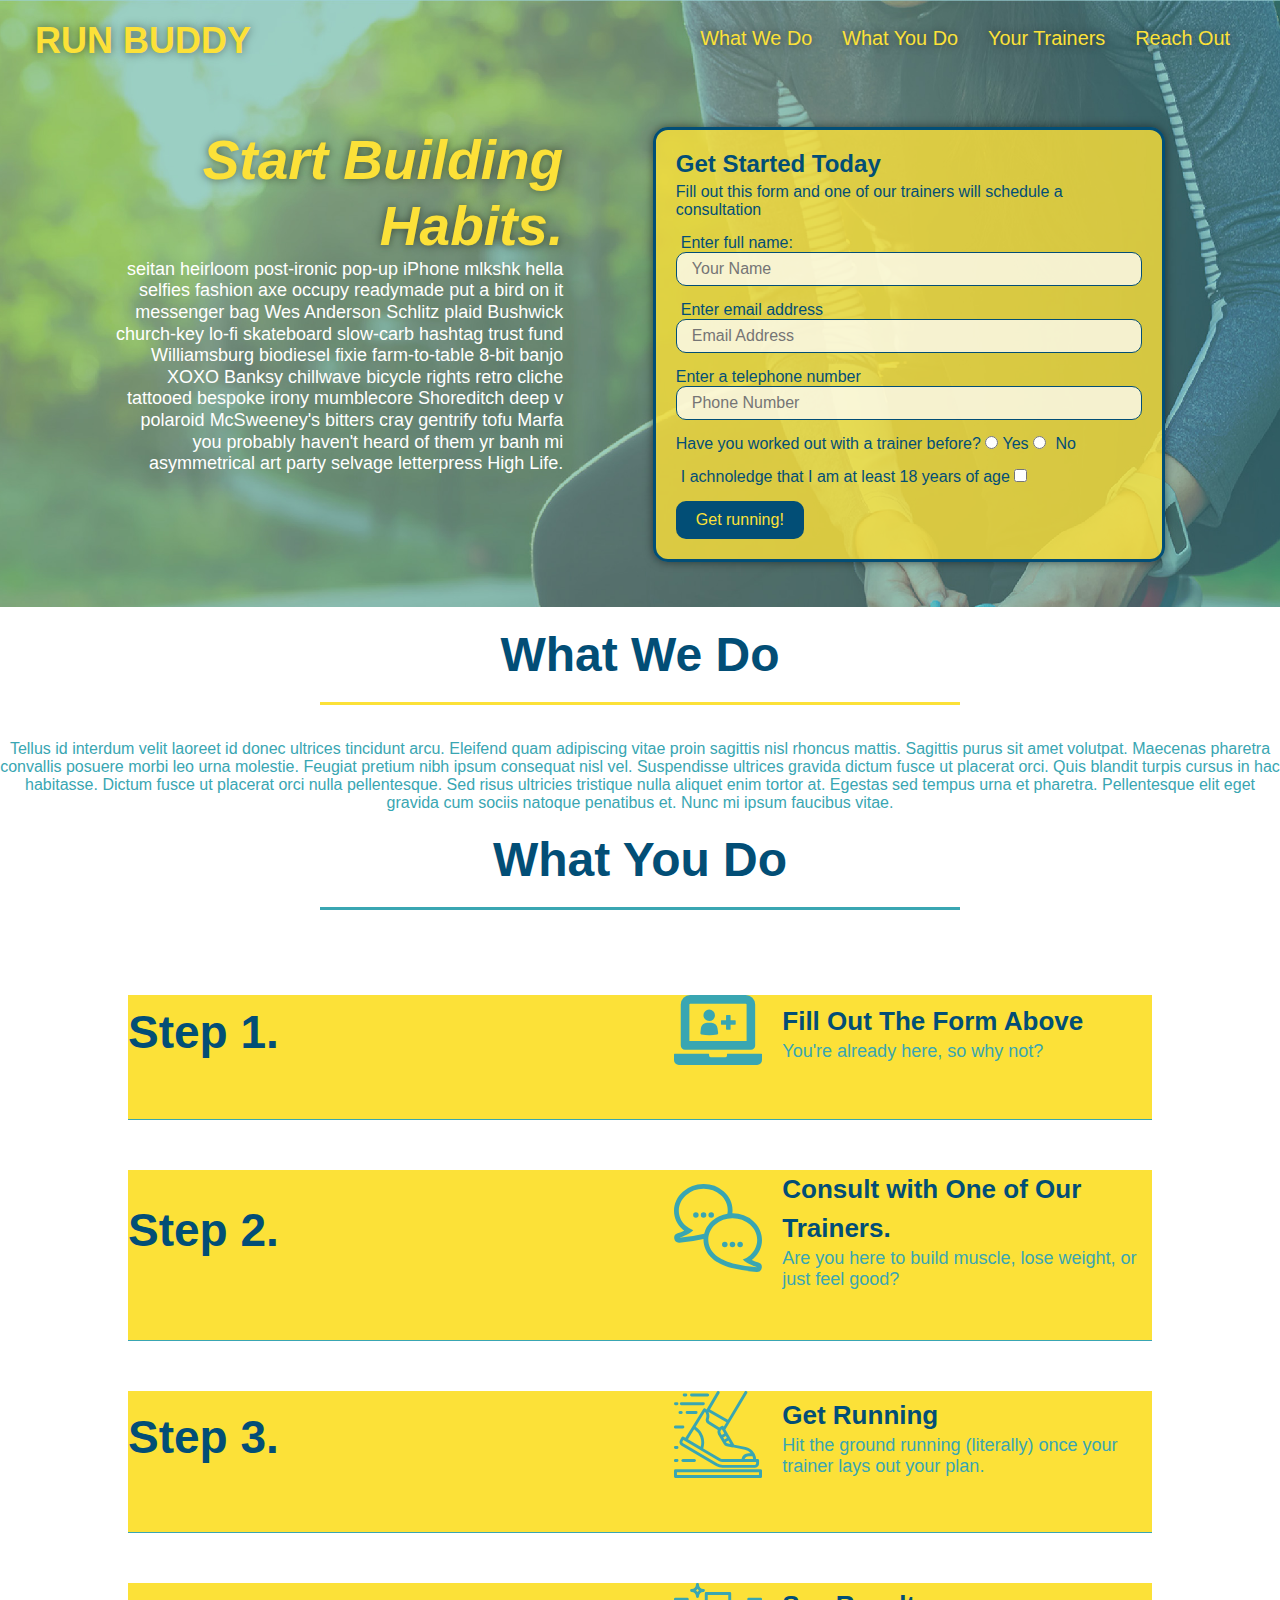
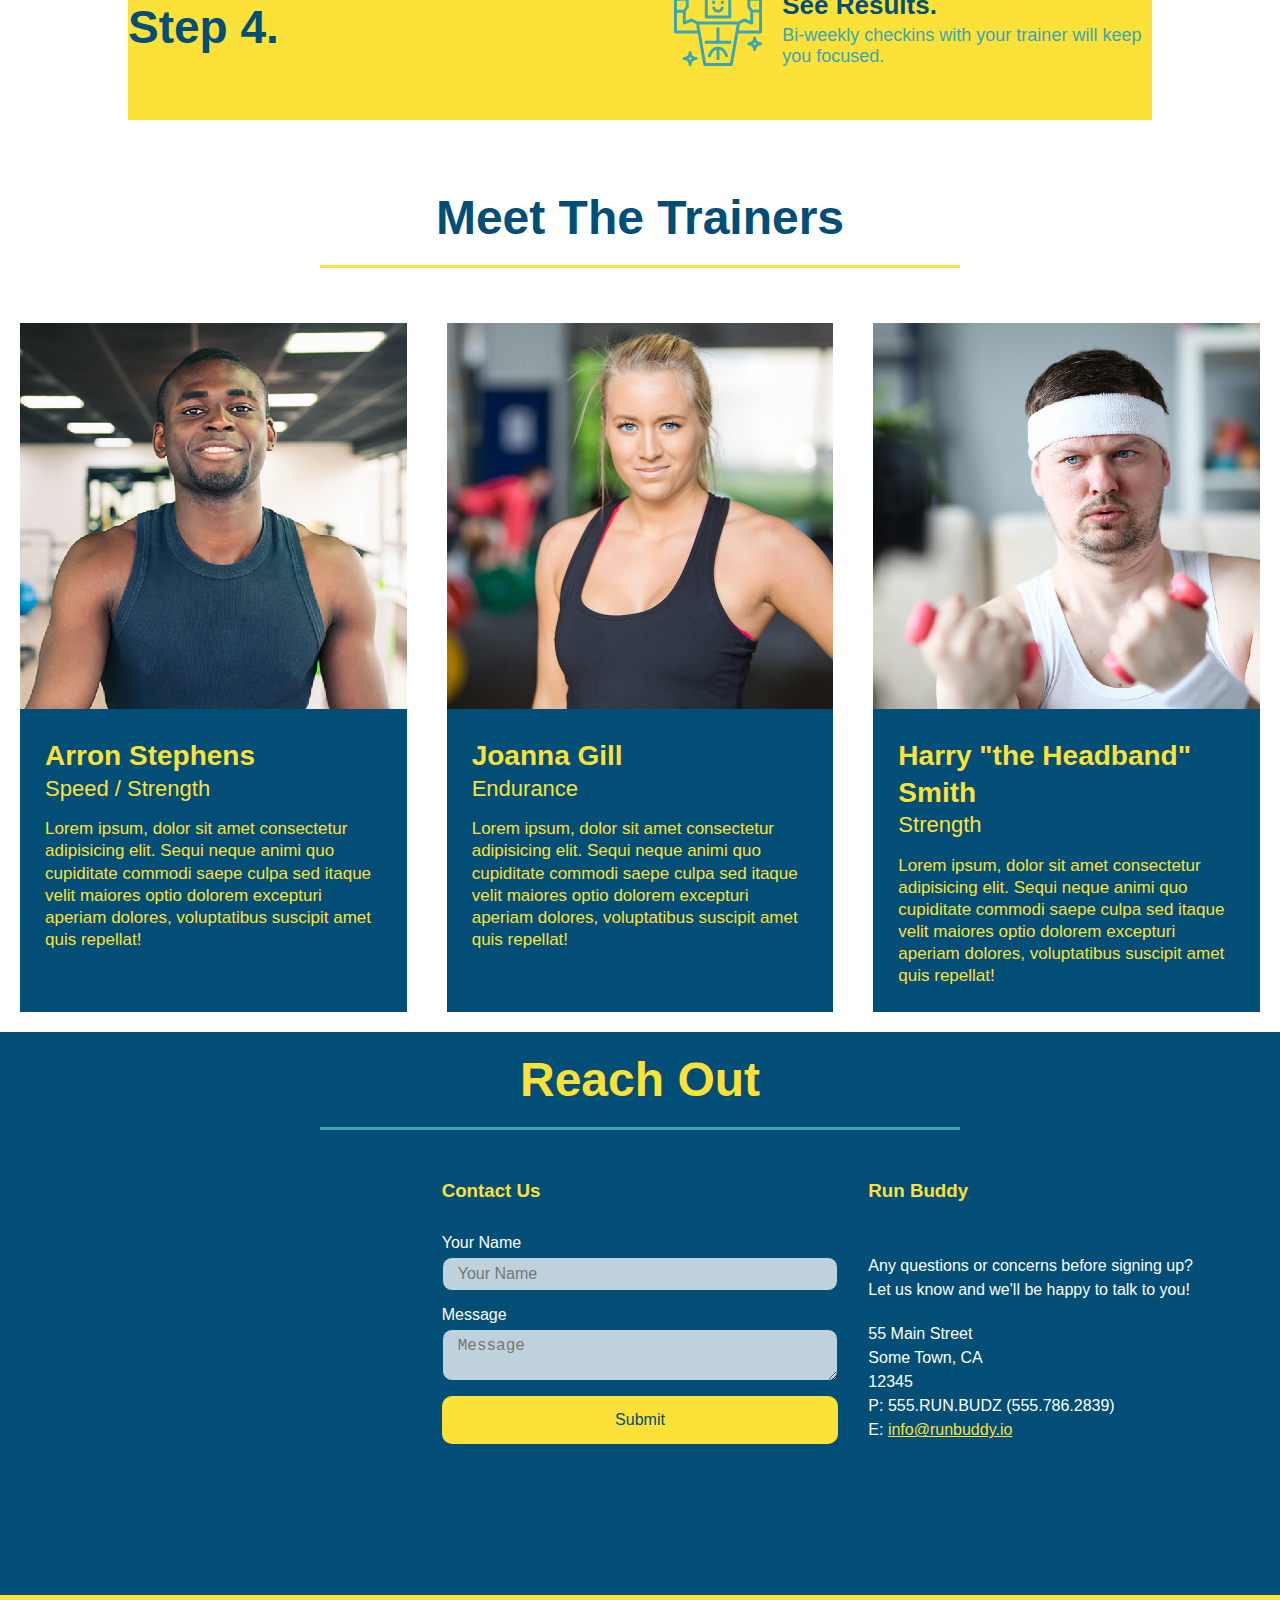
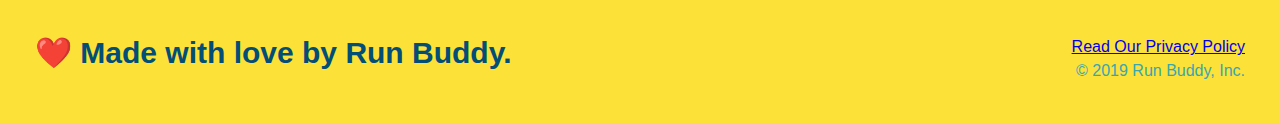
<file: index.html>
<!DOCTYPE html>
<html lang="en">
    <head>
        <meta charset="UTF-8" />
        <title>Run Buddy</title>
        <link rel= "stylesheet" href="./assets/css/style.css"/>
        <meta name="viewport" content="width=device-width, initial-scale=1.0">
    </head>
    <body>
        <!--Navigation-->
        <header>
            <h1> 
                <a href="/">RUN BUDDY</a>
            </h1>
        <nav>
            <!-- Unordered list element-->
            <ul>
                <!-- List item element-->
                <li>
                    <!-- Anchor element --> 
                    <a href= "#what-we-do">What We Do</a>
                </li>
                <li>
                    <a href= "#what-you-do">What You Do</a>
                </li>
                <li>
                    <a href= "#your-trainers">Your Trainers</a>
                </li>
                <li>
                    <a href= "#reach-out">Reach Out</a>
                </li>
            </ul>
        </nav>
        </header>

        <!--Hero/Jumbotron-->
        <section class="hero">
            <div class="hero-cta">
            <h2>Start Building Habits.</h2>
            <p> seitan heirloom post-ironic pop-up iPhone mlkshk hella selfies fashion axe occupy readymade put a bird on it messenger bag Wes Anderson Schlitz plaid Bushwick church-key lo-fi skateboard slow-carb hashtag trust fund Williamsburg biodiesel fixie farm-to-table 8-bit banjo XOXO Banksy chillwave bicycle rights retro cliche tattooed bespoke irony mumblecore Shoreditch deep v polaroid McSweeney's bitters cray gentrify tofu Marfa you probably haven't heard of them yr banh mi asymmetrical art party selvage letterpress High Life.</p>
            </div>
            <div class="hero-form">
                <h3>Get Started Today</h3>
                <p>Fill out this form and one of our trainers will schedule a consultation</p>
                <form>
                    <label for="name">Enter full name:</label>
                    <input type="text" placeholder="Your Name" name="name" id="name" class="form-input" />
                    <label for="email">Enter email address</label>
                    <input type="email" placeholder="Email Address" name="email" id="email" class="form-input"/>
                    <lable for="phone">Enter a telephone number</lable>
                    <input type="tel" placeholder="Phone Number" name="phone" id="phone" class="form-input"/>
                    <p>
                        Have you worked out with a trainer before?
                        <input type="radio" name="trainer-confirm" id="trainer-yes" />
                        <lable for="trainer-yes">Yes</lable>
                        <input type="radio" name="trainer-confirm" id="trainer-no" />
                        <label for="trainer-no">No</label>
                    </p>
                    <p>
                        <label for="checkbox">
                        I achnoledge that I am at least 18 years of age
                        <input type="checkbox" id="checkbox" name="adult-confirm" />
                        </label>
                    </p>
                    <button type="submit">
                        Get running!
                    </button>
                </form>
            </div>
        </section>
        <!-- end of hero -->
        <!--"what we do" Section-->
        <section id="what-we-do" class="intro">
            <div class="flex-row">
                 <h2 class="section-title primary-border">What We Do</h2>
            </div>
           <div class="flex-row">
                <p>
                Tellus id interdum velit laoreet id donec ultrices tincidunt arcu. Eleifend quam adipiscing vitae proin sagittis nisl rhoncus mattis. Sagittis purus sit amet volutpat. Maecenas pharetra convallis posuere morbi leo urna molestie. Feugiat pretium nibh ipsum consequat nisl vel. Suspendisse ultrices gravida dictum fusce ut placerat orci. Quis blandit turpis cursus in hac habitasse. Dictum fusce ut placerat orci nulla pellentesque. Sed risus ultricies tristique nulla aliquet enim tortor at. Egestas sed tempus urna et pharetra. Pellentesque elit eget gravida cum sociis natoque penatibus et. Nunc mi ipsum faucibus vitae.
                </p>
           </div>
        </section>

        <!--"What you do" section-->
        <section id="what-you-do" class="steps">
            <div class="flex-row">
                <h2 class="section-title secondary-border">What You Do</h2>
            </div>
            <div class="step">
                <h3>Step 1.</h3>
               <div class="step-info"> 
                    <div class="step-img">
                        <img src="./assets/images/step-1.svg" alt="" />
                    </div>
                    <div class="step-text">
                        <h4>Fill Out The Form Above</h4>
                        <p>You're already here, so why not?</p>
                    </div>
                </div>
            </div>
            <div class="step">
                <h3>Step 2.</h3>
                <div class="step-info">
                    <div class="step-img">
                        <img src="assets/images/step-2.svg" alt="" />
                    </div>
                    <div class="step-text">
                         <h4>Consult with One of Our Trainers.</h4>
                        <p>
                         Are you here to build muscle, lose weight, or just feel good?
                        </p>
                    </div>
                </div>  
            </div>
            <div class="step">
                <h3>Step 3.</h3>
                <div class="step-info">
                    <div class="step-img">
                        <img src="assets/images/step-3.svg" alt="" />
                    </div>
                    <div class="step-text">
                     <h4>Get Running</h4>
                      <p>
                         Hit the ground running (literally) once your trainer lays out your plan.
                      </p>
                    </div>
                </div>
            </div>    
            <div class="step">
                <h3>Step 4.</h3>
                <div class="step-info">
                    <div class="step-img">
                         <img src="assets/images/step-4.svg" alt="" />
                    </div>
                    <div class="step-text">
                        <h4>See Results.</h4>
                        <p>
                         Bi-weekly checkins with your trainer will keep you focused.
                        </p>
                    </div>
                </div>
            </div>
        </section>

        <!--"meet the trainers" section-->
        <section id="your-trainers">
            <div class="flex-box">
                <h2 class="section-title primary-border">
                    Meet The Trainers
                </h2>
            </div> 
            <div class="trainers"> 
            <article class="trainer">
                <img src="./assets/images/trainer-1.jpg" alt="Arron Stephens in his workout clothes, ready to pump iron." />
                <div class="trainer-bio">
                    <h3 class="trainer-name">Arron Stephens</h3>
                    <h4 class="trainer-role">Speed / Strength</h4>
                    <p>
                        Lorem ipsum, dolor sit amet consectetur adipisicing elit. Sequi neque animi quo cupiditate commodi saepe culpa sed
      itaque velit maiores optio dolorem excepturi aperiam dolores, voluptatibus suscipit amet quis repellat!
                    </p>
                </div>
            </article>
            <article class="trainer">
                <img src="./assets/images/trainer-2.jpg" alt="Joanna Gill cooling off after a workout" />
                <div class="trainer-bio">
                    <h3 class="trainer-name">Joanna Gill</h3>
                    <h4 class="trainer-role">Endurance</h4>
                    <p>Lorem ipsum, dolor sit amet consectetur adipisicing elit. Sequi neque animi quo cupiditate commodi saepe culpa sed
                        itaque velit maiores optio dolorem excepturi aperiam dolores, voluptatibus suscipit amet quis repellat!</p>
                </div>
            </article>
            <article class="trainer">
                <img src="assets/images/trainer-3.jpg" alt="Harry Smith wearing a headband and lifting comically small pink weights." />
                <div class="trainer-bio">
                    <h3 class="trainer-name">Harry "the Headband" Smith</h3>
                    <h4 class="trainer-role">Strength</h4>
                    <p>Lorem ipsum, dolor sit amet consectetur adipisicing elit. Sequi neque animi quo cupiditate commodi saepe culpa sed
                        itaque velit maiores optio dolorem excepturi aperiam dolores, voluptatibus suscipit amet quis repellat!</p>
                </div>
            </article>
            </div>
        </section>
        
        <!--"reach out" section-->
        <section id="reach-out" class="contact">
            <div class="flex-box">
            <h2 class="section-title secondary-border">Reach Out </h2>
            </div>
            <div class="contact-info">
                <iframe 
                    src="https://www.google.com/maps/embed?pb=!1m18!1m12!1m3!1d9571.659905128572!2d-110.97175538857626!3d31.985499354613207!2m3!1f0!2f0!3f0!3m2!1i1024!2i768!4f13.1!3m3!1m2!1s0x0%3A0x530eb23292be109f!2sThe%20Dog%20Shire!5e0!3m2!1sen!2sus!4v1612064947955!5m2!1sen!2sus" 
                    frameborder="0"
                    height="400"
                    width="400"
                    style="border:0"
                    allowfullscreen>
                </iframe>
                <div class="contact-form">
                <h3>Contact Us</h3>
                <form>
                    <label for="contact-name">Your Name</label>
                    <input type="text" id="contact-name" placeholder="Your Name" />
                    <label for="contact-message">Message</label>
                    <textarea id="contact-message" placeholder="Message"></textarea>
                    <button type="submit">Submit</button>
                </form>
                </div>
                <div>
                    <h3>Run Buddy</h3>
                    <p>
                        Any questions or concerns before signing up?
                        <br />
                        Let us know and we'll be happy to talk to you!
                    </p>
                    <address>
                        55 Main Street <br />
                        Some Town, CA <br />
                        12345 <br />
                        P: 555.RUN.BUDZ (555.786.2839) <br />
                        E: <a href="mailto:info@runbuddy.io">info@runbuddy.io</a>
                    </address>
                </div>
            </div>
        </section>
        <!--Footer-->
        <footer>
            <h2>❤️ Made with love by Run Buddy.</h2>
            <div>
                <a href="./privacy-policy.html">Read Our Privacy Policy</a><br />
                &copy; 2019 Run Buddy, Inc.
            </div>
        </footer>
    </body>
</html>
</file>
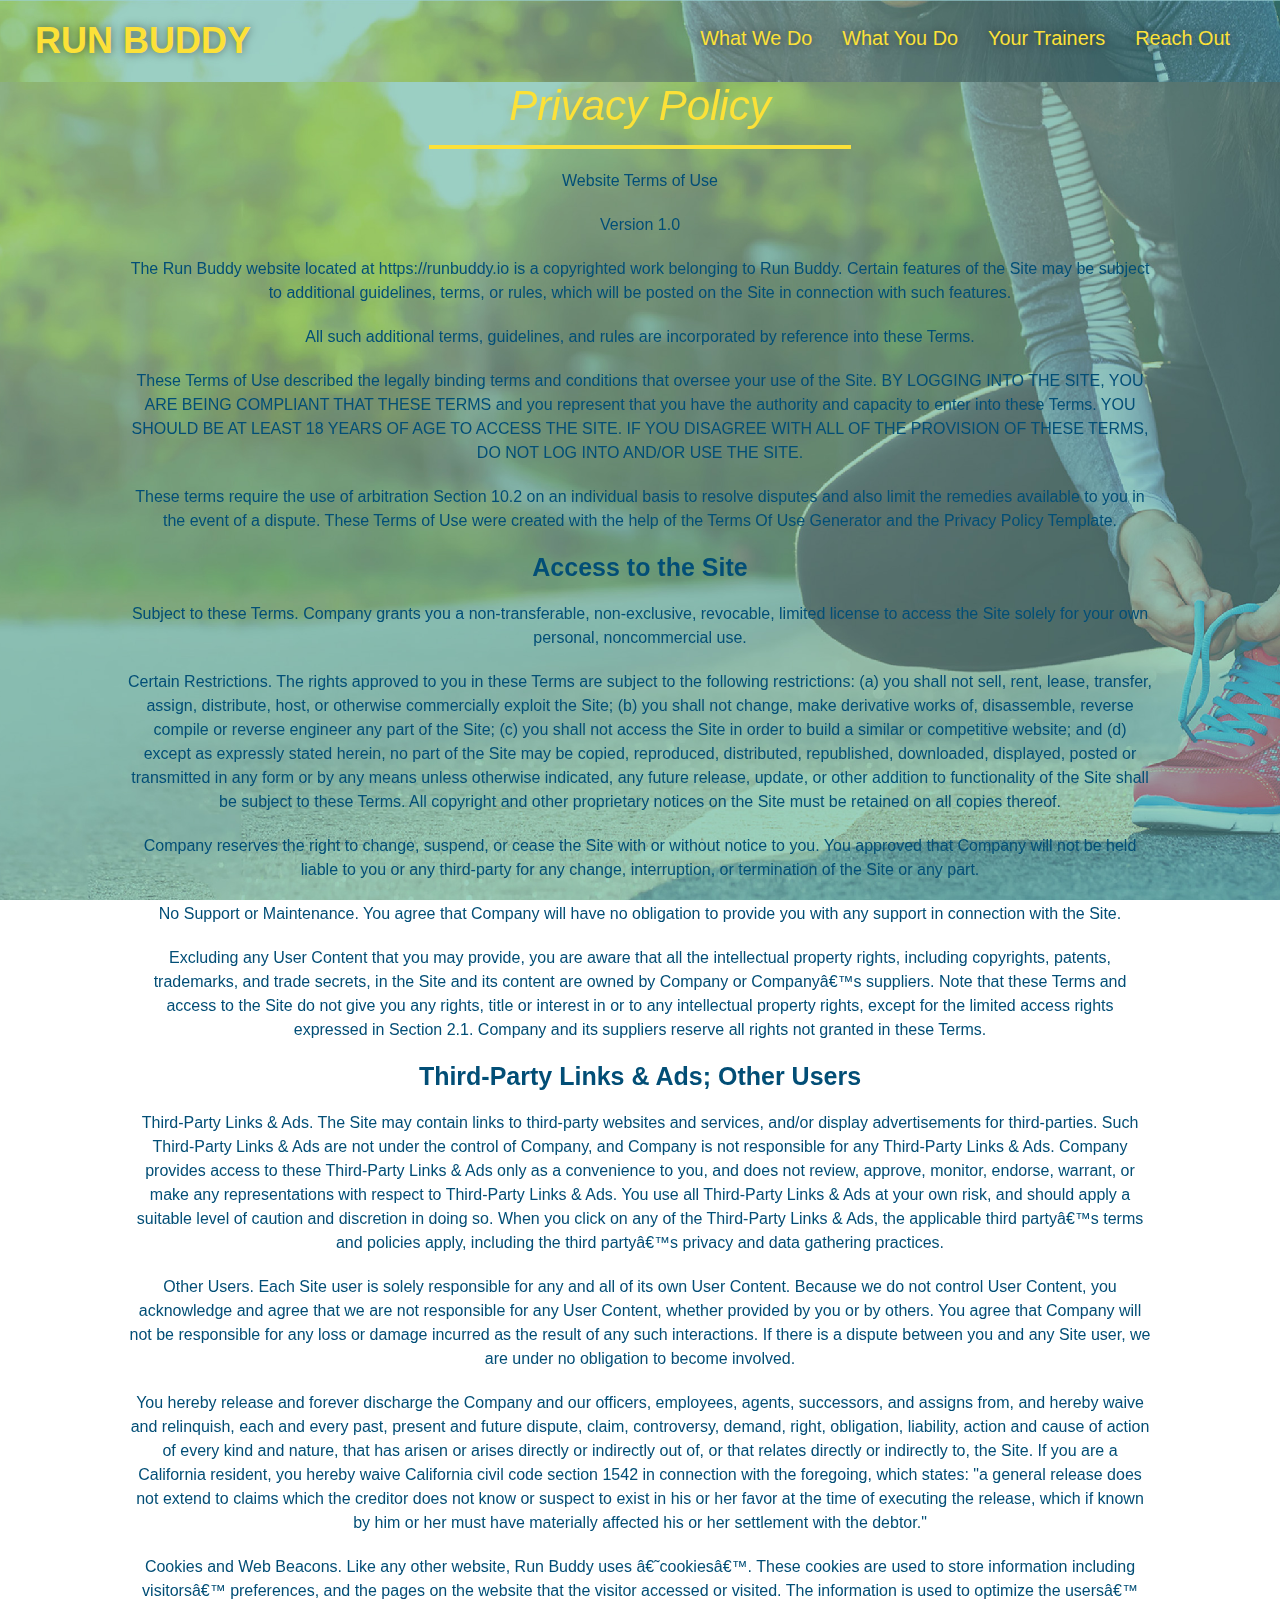
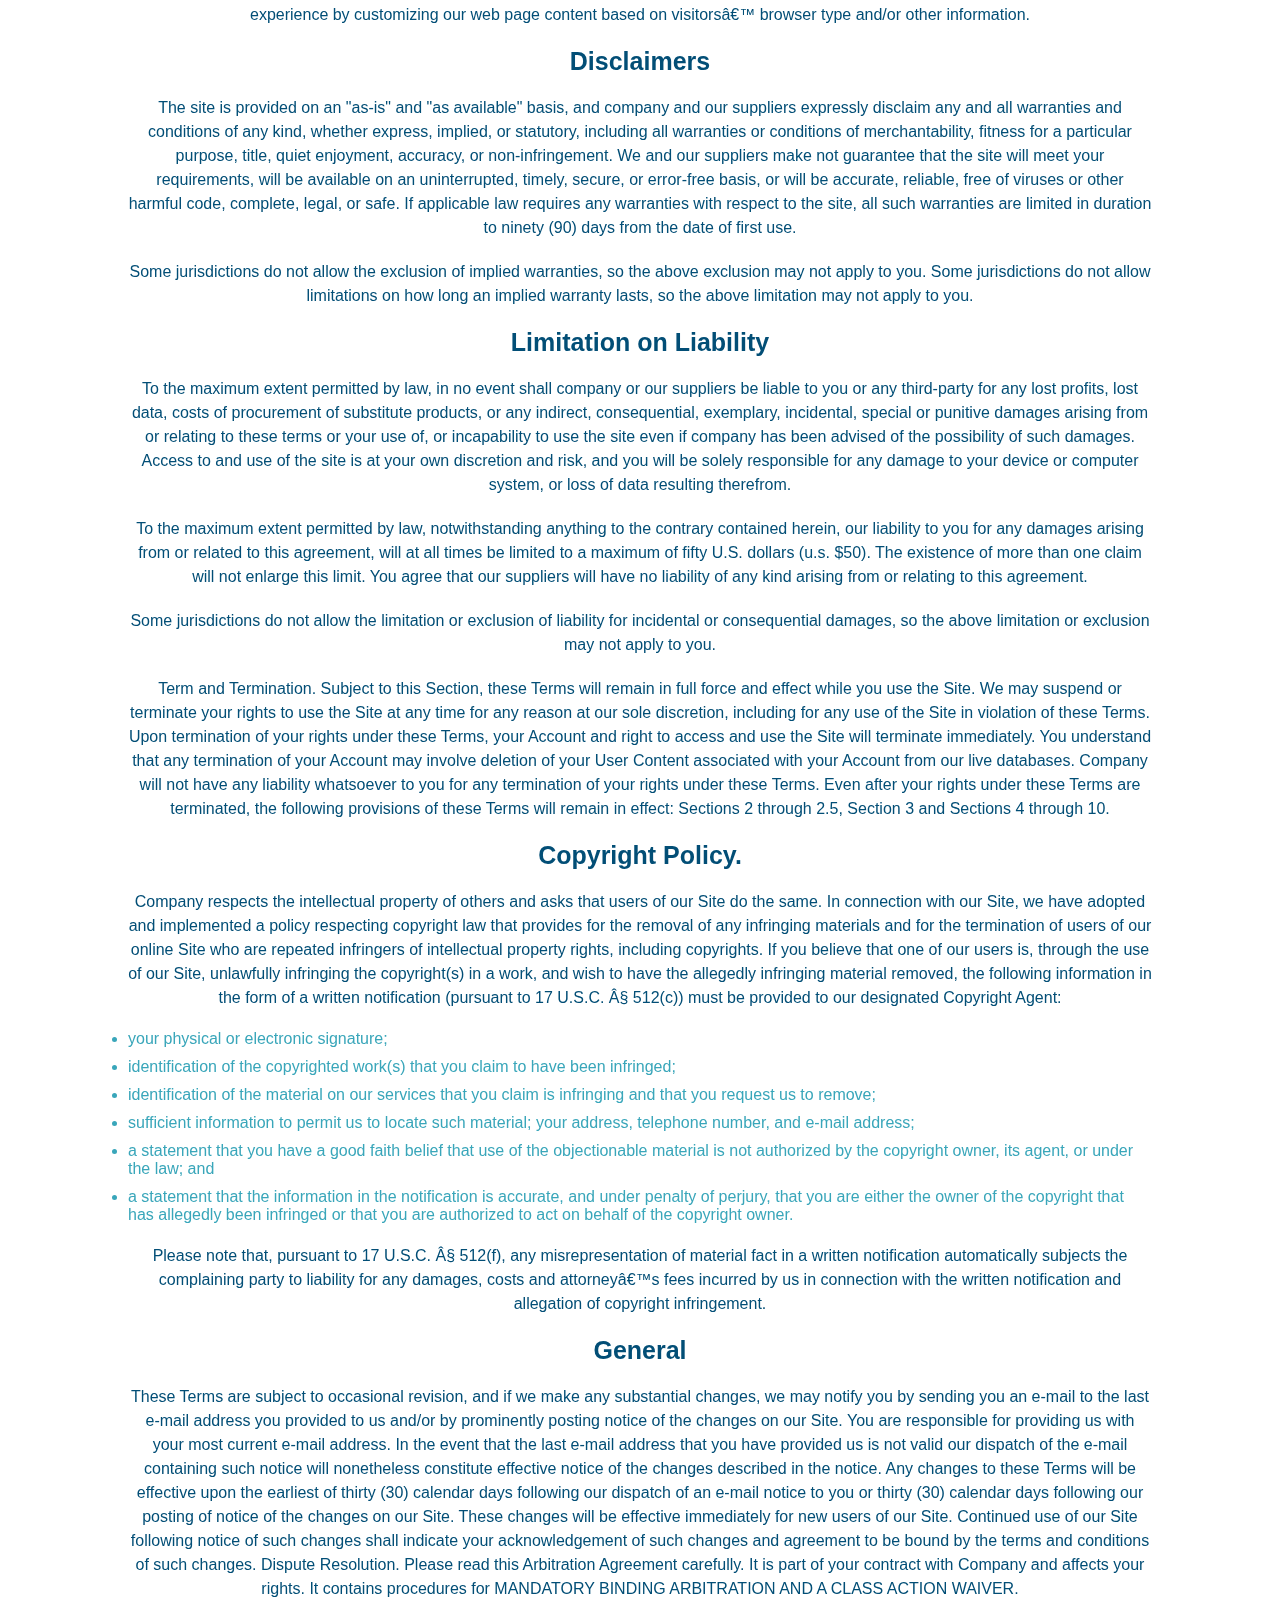
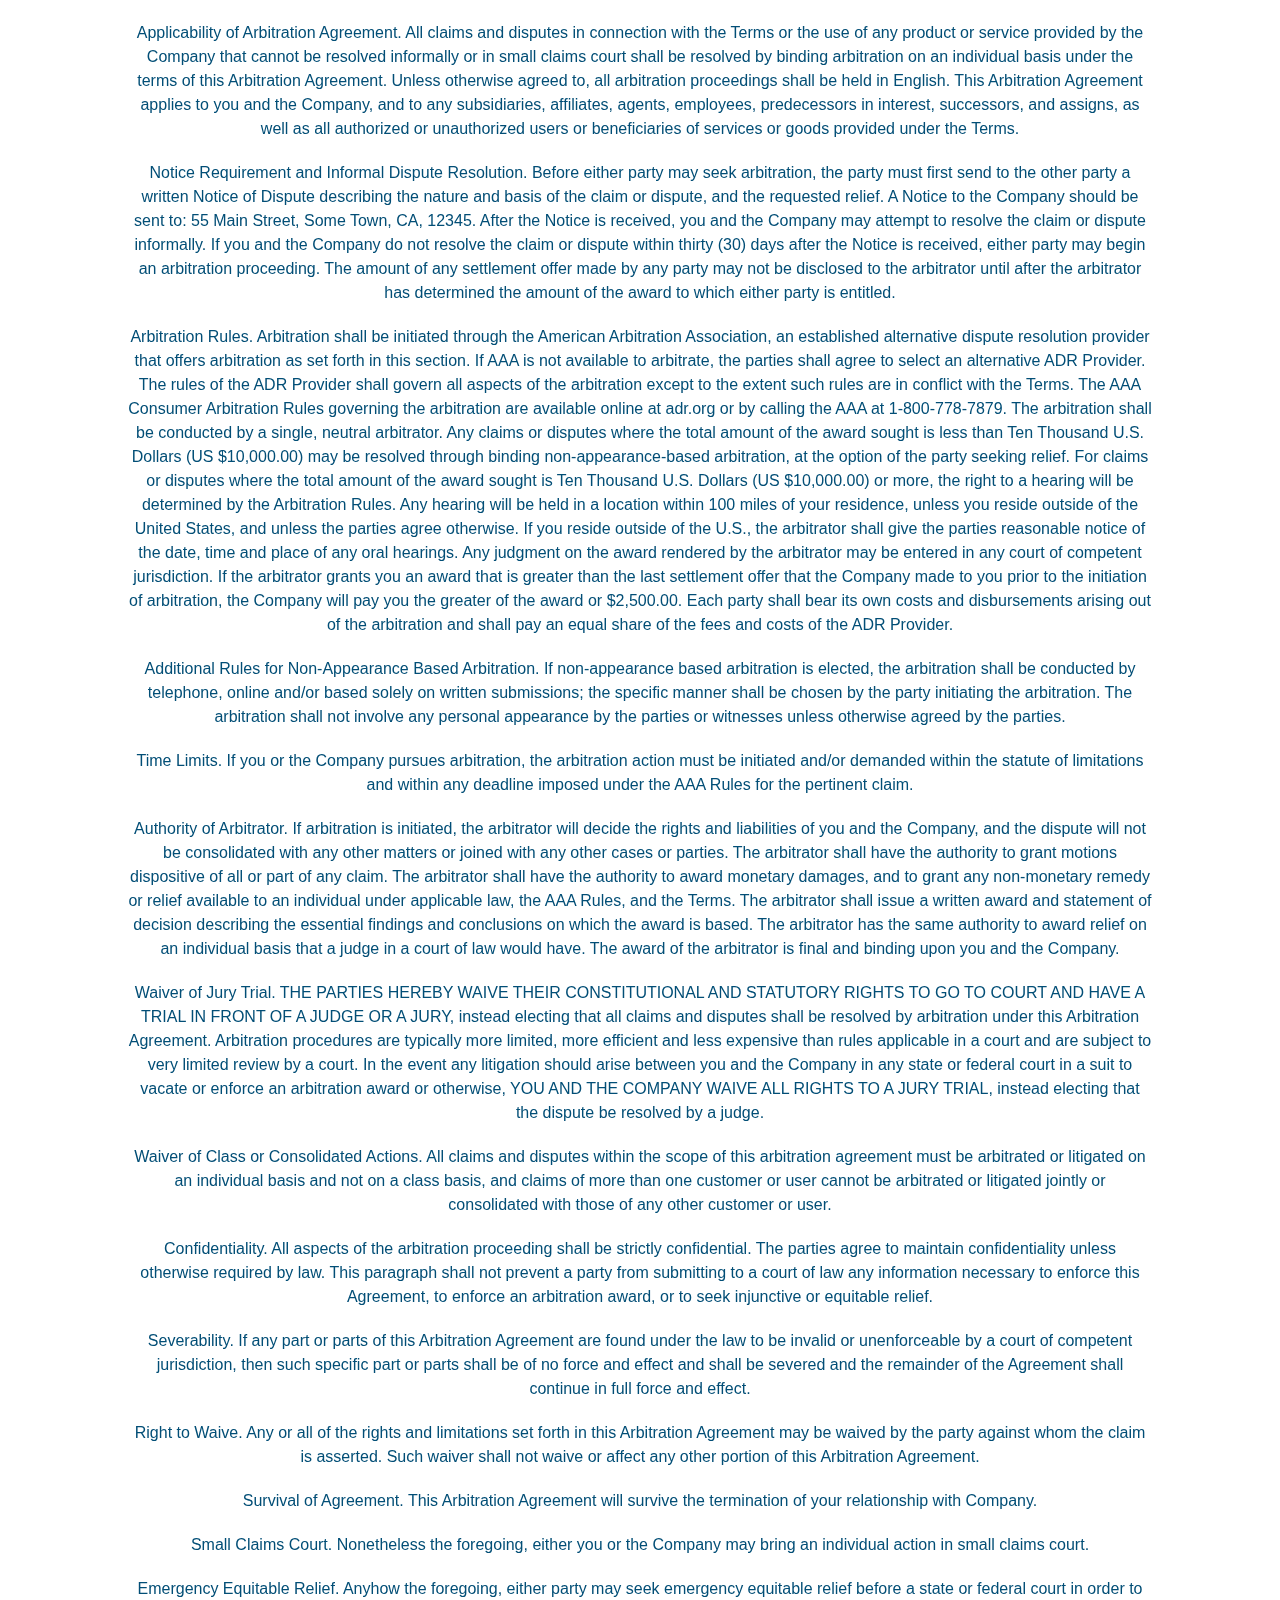
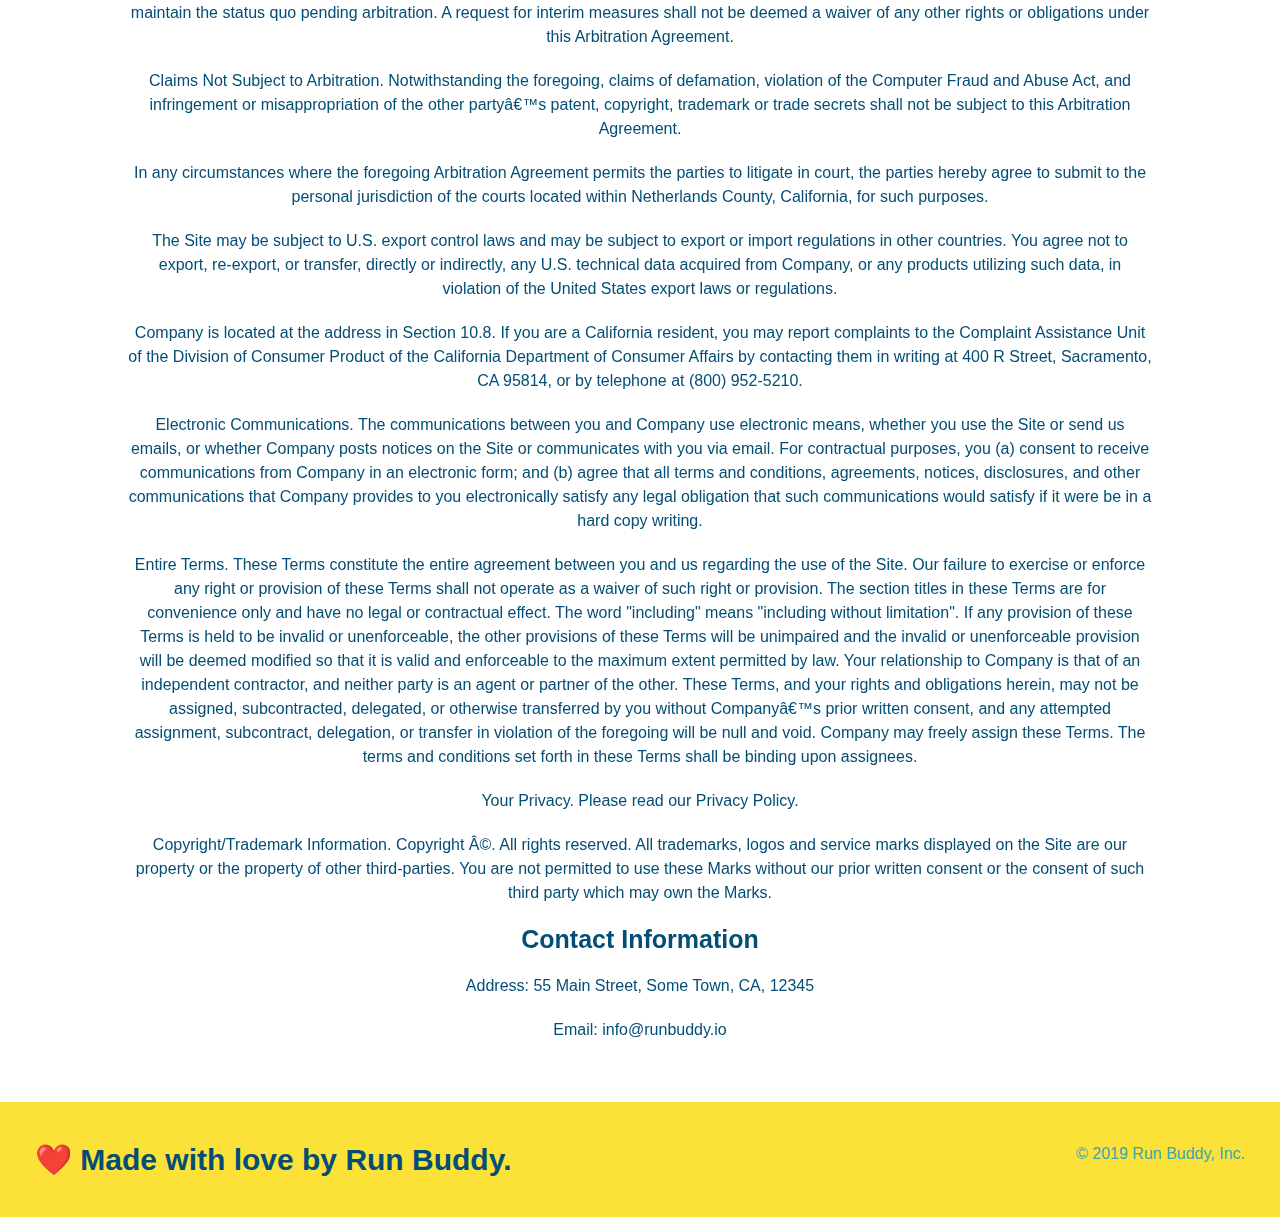
<file: privacy-policy.html>
<!DOCTYPE html>
<html lang="en">
  <head>
    <meta charset="UTF-8" />
    <title>Privacy Page - Run Buddy</title>
    <link rel= "stylesheet" href="./assets/css/style.css"/>
    <link rel= "stylesheet" href="./assets/css/secondary-styles.css" />
    <meta name="viewport" content="width=device-width, initial-scale=1.0">
  </head>
  <body>
    <header>
        <h1> 
            <a href="/">RUN BUDDY</a>
        </h1>
    <nav>
        <!-- Unordered list element-->
        <ul>
            <!-- List item element-->
            <li>
                <!-- Anchor element --> 
                <a href= "./index.html#what-we-do">What We Do</a>
            </li>
            <li>
                <a href= "./index.html#what-you-do">What You Do</a>
            </li>
            <li>
                <a href= "./index.html#your-trainers">Your Trainers</a>
            </li>
            <li>
                <a href= "./index.html#reach-out">Reach Out</a>
            </li>
        </ul>
    </nav>
    </header>
         <section class="hero">
            <h2 class="page-title">
                 Privacy Policy
            </h2>
         <article class="secondary-content">
            <p>
                Website Terms of Use
              </p>
        
              <p>
                Version 1.0
              </p>
        
              <p>
                The Run Buddy website located at https://runbuddy.io is a copyrighted work belonging to Run Buddy. Certain
                features of the Site may be subject to additional guidelines, terms, or rules, which will be posted on the Site
                in connection with such features.
              </p>
        
              <p>
                All such additional terms, guidelines, and rules are incorporated by reference into these Terms.
              </p>
        
              <p>
                These Terms of Use described the legally binding terms and conditions that oversee your use of the Site. BY
                LOGGING INTO THE SITE, YOU ARE BEING COMPLIANT THAT THESE TERMS and you represent that you have the authority
                and capacity to enter into these Terms. YOU SHOULD BE AT LEAST 18 YEARS OF AGE TO ACCESS THE SITE. IF YOU
                DISAGREE WITH ALL OF THE PROVISION OF THESE TERMS, DO NOT LOG INTO AND/OR USE THE SITE.
              </p>
        
              <p>
                These terms require the use of arbitration Section 10.2 on an individual basis to resolve disputes and also
                limit the remedies available to you in the event of a dispute. These Terms of Use were created with the help of
                the Terms Of Use Generator and the Privacy Policy Template.
              </p>
        
              <h3>
                Access to the Site
              </h3>
        
              <p>
                Subject to these Terms. Company grants you a non-transferable, non-exclusive, revocable, limited license to
                access the Site solely for your own personal, noncommercial use.
              </p>
        
              <p>
                Certain Restrictions. The rights approved to you in these Terms are subject to the following restrictions: (a)
                you shall not sell, rent, lease, transfer, assign, distribute, host, or otherwise commercially exploit the Site;
                (b) you shall not change, make derivative works of, disassemble, reverse compile or reverse engineer any part of
                the Site; (c) you shall not access the Site in order to build a similar or competitive website; and (d) except
                as expressly stated herein, no part of the Site may be copied, reproduced, distributed, republished, downloaded,
                displayed, posted or transmitted in any form or by any means unless otherwise indicated, any future release,
                update, or other addition to functionality of the Site shall be subject to these Terms. All copyright and other
                proprietary notices on the Site must be retained on all copies thereof.
              </p>
        
              <p>
                Company reserves the right to change, suspend, or cease the Site with or without notice to you. You approved
                that Company will not be held liable to you or any third-party for any change, interruption, or termination of
                the Site or any part.
              </p>
        
              <p>
                No Support or Maintenance. You agree that Company will have no obligation to provide you with any support in
                connection with the Site.
              </p>
        
              <p>
                Excluding any User Content that you may provide, you are aware that all the intellectual property rights,
                including copyrights, patents, trademarks, and trade secrets, in the Site and its content are owned by Company
                or Companyâ€™s suppliers. Note that these Terms and access to the Site do not give you any rights, title or
                interest in or to any intellectual property rights, except for the limited access rights expressed in Section
                2.1. Company and its suppliers reserve all rights not granted in these Terms.
              </p>
        
              <h3>
                Third-Party Links & Ads; Other Users
              </h3>
        
              <p>
                Third-Party Links & Ads. The Site may contain links to third-party websites and services, and/or display
                advertisements for third-parties. Such Third-Party Links & Ads are not under the control of Company, and Company
                is not responsible for any Third-Party Links & Ads. Company provides access to these Third-Party Links & Ads
                only as a convenience to you, and does not review, approve, monitor, endorse, warrant, or make any
                representations with respect to Third-Party Links & Ads. You use all Third-Party Links & Ads at your own risk,
                and should apply a suitable level of caution and discretion in doing so. When you click on any of the
                Third-Party Links & Ads, the applicable third partyâ€™s terms and policies apply, including the third partyâ€™s
                privacy and data gathering practices.
              </p>
        
              <p>
                Other Users. Each Site user is solely responsible for any and all of its own User Content. Because we do not
                control User Content, you acknowledge and agree that we are not responsible for any User Content, whether
                provided by you or by others. You agree that Company will not be responsible for any loss or damage incurred as
                the result of any such interactions. If there is a dispute between you and any Site user, we are under no
                obligation to become involved.
              </p>
        
              <p>
                You hereby release and forever discharge the Company and our officers, employees, agents, successors, and
                assigns from, and hereby waive and relinquish, each and every past, present and future dispute, claim,
                controversy, demand, right, obligation, liability, action and cause of action of every kind and nature, that has
                arisen or arises directly or indirectly out of, or that relates directly or indirectly to, the Site. If you are
                a California resident, you hereby waive California civil code section 1542 in connection with the foregoing,
                which states: "a general release does not extend to claims which the creditor does not know or suspect to exist
                in his or her favor at the time of executing the release, which if known by him or her must have materially
                affected his or her settlement with the debtor."
              </p>
        
              <p>
                Cookies and Web Beacons. Like any other website, Run Buddy uses â€˜cookiesâ€™. These cookies are used to store
                information including visitorsâ€™ preferences, and the pages on the website that the visitor accessed or visited.
                The information is used to optimize the usersâ€™ experience by customizing our web page content based on visitorsâ€™
                browser type and/or other information.
              </p>
        
              <h3>
                Disclaimers
              </h3>
        
              <p>
                The site is provided on an "as-is" and "as available" basis, and company and our suppliers expressly disclaim
                any and all warranties and conditions of any kind, whether express, implied, or statutory, including all
                warranties or conditions of merchantability, fitness for a particular purpose, title, quiet enjoyment, accuracy,
                or non-infringement. We and our suppliers make not guarantee that the site will meet your requirements, will be
                available on an uninterrupted, timely, secure, or error-free basis, or will be accurate, reliable, free of
                viruses or other harmful code, complete, legal, or safe. If applicable law requires any warranties with respect
                to the site, all such warranties are limited in duration to ninety (90) days from the date of first use.
              </p>
        
              <p>
                Some jurisdictions do not allow the exclusion of implied warranties, so the above exclusion may not apply to
                you. Some jurisdictions do not allow limitations on how long an implied warranty lasts, so the above limitation
                may not apply to you.
              </p>
        
              <h3>
                Limitation on Liability
              </h3>
        
              <p>
                To the maximum extent permitted by law, in no event shall company or our suppliers be liable to you or any
                third-party for any lost profits, lost data, costs of procurement of substitute products, or any indirect,
                consequential, exemplary, incidental, special or punitive damages arising from or relating to these terms or
                your use of, or incapability to use the site even if company has been advised of the possibility of such
                damages. Access to and use of the site is at your own discretion and risk, and you will be solely responsible
                for any damage to your device or computer system, or loss of data resulting therefrom.
              </p>
        
              <p>
                To the maximum extent permitted by law, notwithstanding anything to the contrary contained herein, our liability
                to you for any damages arising from or related to this agreement, will at all times be limited to a maximum of
                fifty U.S. dollars (u.s. $50). The existence of more than one claim will not enlarge this limit. You agree that
                our suppliers will have no liability of any kind arising from or relating to this agreement.
              </p>
        
              <p>
                Some jurisdictions do not allow the limitation or exclusion of liability for incidental or consequential
                damages, so the above limitation or exclusion may not apply to you.
              </p>
        
              <p>
                Term and Termination. Subject to this Section, these Terms will remain in full force and effect while you use
                the Site. We may suspend or terminate your rights to use the Site at any time for any reason at our sole
                discretion, including for any use of the Site in violation of these Terms. Upon termination of your rights under
                these Terms, your Account and right to access and use the Site will terminate immediately. You understand that
                any termination of your Account may involve deletion of your User Content associated with your Account from our
                live databases. Company will not have any liability whatsoever to you for any termination of your rights under
                these Terms. Even after your rights under these Terms are terminated, the following provisions of these Terms
                will remain in effect: Sections 2 through 2.5, Section 3 and Sections 4 through 10.
              </p>
        
              <h3>
                Copyright Policy.
              </h3>
        
              <p>
                Company respects the intellectual property of others and asks that users of our Site do the same. In connection
                with our Site, we have adopted and implemented a policy respecting copyright law that provides for the removal
                of any infringing materials and for the termination of users of our online Site who are repeated infringers of
                intellectual property rights, including copyrights. If you believe that one of our users is, through the use of
                our Site, unlawfully infringing the copyright(s) in a work, and wish to have the allegedly infringing material
                removed, the following information in the form of a written notification (pursuant to 17 U.S.C. Â§ 512(c)) must
                be provided to our designated Copyright Agent:
              </p>
        
              <ul>
                <li>
                  your physical or electronic signature;
                </li>
                <li>
                  identification of the copyrighted work(s) that you claim to have been infringed;
                </li>
                <li>
                  identification of the material on our services that you claim is infringing and that you request us to remove;
                </li>
                <li>
                  sufficient information to permit us to locate such material; your address, telephone number, and e-mail
                  address;
                </li>
                <li>
                  a statement that you have a good faith belief that use of the objectionable material is not authorized by the
                  copyright owner, its agent, or under the law; and
                </li>
                <li>
                  a statement that the information in the notification is accurate, and under penalty of perjury, that you are
                  either the owner of the copyright that has allegedly been infringed or that you are authorized to act on
                  behalf of the copyright owner.
                </li>
              </ul>
        
              <p>
                Please note that, pursuant to 17 U.S.C. Â§ 512(f), any misrepresentation of material fact in a written
                notification automatically subjects the complaining party to liability for any damages, costs and attorneyâ€™s
                fees incurred by us in connection with the written notification and allegation of copyright infringement.
              </p>
        
              <h3>
                General
              </h3>
        
              <p>
                These Terms are subject to occasional revision, and if we make any substantial changes, we may notify you by
                sending you an e-mail to the last e-mail address you provided to us and/or by prominently posting notice of the
                changes on our Site. You are responsible for providing us with your most current e-mail address. In the event
                that the last e-mail address that you have provided us is not valid our dispatch of the e-mail containing such
                notice will nonetheless constitute effective notice of the changes described in the notice. Any changes to these
                Terms will be effective upon the earliest of thirty (30) calendar days following our dispatch of an e-mail
                notice to you or thirty (30) calendar days following our posting of notice of the changes on our Site. These
                changes will be effective immediately for new users of our Site. Continued use of our Site following notice of
                such changes shall indicate your acknowledgement of such changes and agreement to be bound by the terms and
                conditions of such changes. Dispute Resolution. Please read this Arbitration Agreement carefully. It is part of
                your contract with Company and affects your rights. It contains procedures for MANDATORY BINDING ARBITRATION AND
                A CLASS ACTION WAIVER.
              </p>
        
              <p>
                Applicability of Arbitration Agreement. All claims and disputes in connection with the Terms or the use of any
                product or service provided by the Company that cannot be resolved informally or in small claims court shall be
                resolved by binding arbitration on an individual basis under the terms of this Arbitration Agreement. Unless
                otherwise agreed to, all arbitration proceedings shall be held in English. This Arbitration Agreement applies to
                you and the Company, and to any subsidiaries, affiliates, agents, employees, predecessors in interest,
                successors, and assigns, as well as all authorized or unauthorized users or beneficiaries of services or goods
                provided under the Terms.
              </p>
        
              <p>
                Notice Requirement and Informal Dispute Resolution. Before either party may seek arbitration, the party must
                first send to the other party a written Notice of Dispute describing the nature and basis of the claim or
                dispute, and the requested relief. A Notice to the Company should be sent to: 55 Main Street, Some Town, CA,
                12345. After the Notice is received, you and the Company may attempt to resolve the claim or dispute informally.
                If you and the Company do not resolve the claim or dispute within thirty (30) days after the Notice is received,
                either party may begin an arbitration proceeding. The amount of any settlement offer made by any party may not
                be disclosed to the arbitrator until after the arbitrator has determined the amount of the award to which either
                party is entitled.
              </p>
        
              <p>
                Arbitration Rules. Arbitration shall be initiated through the American Arbitration Association, an established
                alternative dispute resolution provider that offers arbitration as set forth in this section. If AAA is not
                available to arbitrate, the parties shall agree to select an alternative ADR Provider. The rules of the ADR
                Provider shall govern all aspects of the arbitration except to the extent such rules are in conflict with the
                Terms. The AAA Consumer Arbitration Rules governing the arbitration are available online at adr.org or by
                calling the AAA at 1-800-778-7879. The arbitration shall be conducted by a single, neutral arbitrator. Any
                claims or disputes where the total amount of the award sought is less than Ten Thousand U.S. Dollars (US
                $10,000.00) may be resolved through binding non-appearance-based arbitration, at the option of the party seeking
                relief. For claims or disputes where the total amount of the award sought is Ten Thousand U.S. Dollars (US
                $10,000.00) or more, the right to a hearing will be determined by the Arbitration Rules. Any hearing will be
                held in a location within 100 miles of your residence, unless you reside outside of the United States, and
                unless the parties agree otherwise. If you reside outside of the U.S., the arbitrator shall give the parties
                reasonable notice of the date, time and place of any oral hearings. Any judgment on the award rendered by the
                arbitrator may be entered in any court of competent jurisdiction. If the arbitrator grants you an award that is
                greater than the last settlement offer that the Company made to you prior to the initiation of arbitration, the
                Company will pay you the greater of the award or $2,500.00. Each party shall bear its own costs and
                disbursements arising out of the arbitration and shall pay an equal share of the fees and costs of the ADR
                Provider.
              </p>
        
              <p>
                Additional Rules for Non-Appearance Based Arbitration. If non-appearance based arbitration is elected, the
                arbitration shall be conducted by telephone, online and/or based solely on written submissions; the specific
                manner shall be chosen by the party initiating the arbitration. The arbitration shall not involve any personal
                appearance by the parties or witnesses unless otherwise agreed by the parties.
              </p>
        
              <p>
                Time Limits. If you or the Company pursues arbitration, the arbitration action must be initiated and/or demanded
                within the statute of limitations and within any deadline imposed under the AAA Rules for the pertinent claim.
              </p>
        
              <p>
                Authority of Arbitrator. If arbitration is initiated, the arbitrator will decide the rights and liabilities of
                you and the Company, and the dispute will not be consolidated with any other matters or joined with any other
                cases or parties. The arbitrator shall have the authority to grant motions dispositive of all or part of any
                claim. The arbitrator shall have the authority to award monetary damages, and to grant any non-monetary remedy
                or relief available to an individual under applicable law, the AAA Rules, and the Terms. The arbitrator shall
                issue a written award and statement of decision describing the essential findings and conclusions on which the
                award is based. The arbitrator has the same authority to award relief on an individual basis that a judge in a
                court of law would have. The award of the arbitrator is final and binding upon you and the Company.
              </p>
        
              <p>
                Waiver of Jury Trial. THE PARTIES HEREBY WAIVE THEIR CONSTITUTIONAL AND STATUTORY RIGHTS TO GO TO COURT AND HAVE
                A TRIAL IN FRONT OF A JUDGE OR A JURY, instead electing that all claims and disputes shall be resolved by
                arbitration under this Arbitration Agreement. Arbitration procedures are typically more limited, more efficient
                and less expensive than rules applicable in a court and are subject to very limited review by a court. In the
                event any litigation should arise between you and the Company in any state or federal court in a suit to vacate
                or enforce an arbitration award or otherwise, YOU AND THE COMPANY WAIVE ALL RIGHTS TO A JURY TRIAL, instead
                electing that the dispute be resolved by a judge.
              </p>
        
              <p>
                Waiver of Class or Consolidated Actions. All claims and disputes within the scope of this arbitration agreement
                must be arbitrated or litigated on an individual basis and not on a class basis, and claims of more than one
                customer or user cannot be arbitrated or litigated jointly or consolidated with those of any other customer or
                user.
              </p>
        
              <p>
                Confidentiality. All aspects of the arbitration proceeding shall be strictly confidential. The parties agree to
                maintain confidentiality unless otherwise required by law. This paragraph shall not prevent a party from
                submitting to a court of law any information necessary to enforce this Agreement, to enforce an arbitration
                award, or to seek injunctive or equitable relief.
              </p>
        
              <p>
                Severability. If any part or parts of this Arbitration Agreement are found under the law to be invalid or
                unenforceable by a court of competent jurisdiction, then such specific part or parts shall be of no force and
                effect and shall be severed and the remainder of the Agreement shall continue in full force and effect.
              </p>
        
              <p>
                Right to Waive. Any or all of the rights and limitations set forth in this Arbitration Agreement may be waived
                by the party against whom the claim is asserted. Such waiver shall not waive or affect any other portion of this
                Arbitration Agreement.
              </p>
        
              <p>
                Survival of Agreement. This Arbitration Agreement will survive the termination of your relationship with
                Company.
              </p>
        
              <p>
                Small Claims Court. Nonetheless the foregoing, either you or the Company may bring an individual action in small
                claims court.
              </p>
        
              <p>
                Emergency Equitable Relief. Anyhow the foregoing, either party may seek emergency equitable relief before a
                state or federal court in order to maintain the status quo pending arbitration. A request for interim measures
                shall not be deemed a waiver of any other rights or obligations under this Arbitration Agreement.
              </p>
        
              <p>
                Claims Not Subject to Arbitration. Notwithstanding the foregoing, claims of defamation, violation of the
                Computer Fraud and Abuse Act, and infringement or misappropriation of the other partyâ€™s patent, copyright,
                trademark or trade secrets shall not be subject to this Arbitration Agreement.
              </p>
        
              <p>
                In any circumstances where the foregoing Arbitration Agreement permits the parties to litigate in court, the
                parties hereby agree to submit to the personal jurisdiction of the courts located within Netherlands County,
                California, for such purposes.
              </p>
        
              <p>
                The Site may be subject to U.S. export control laws and may be subject to export or import regulations in other
                countries. You agree not to export, re-export, or transfer, directly or indirectly, any U.S. technical data
                acquired from Company, or any products utilizing such data, in violation of the United States export laws or
                regulations.
              </p>
        
              <p>
                Company is located at the address in Section 10.8. If you are a California resident, you may report complaints
                to the Complaint Assistance Unit of the Division of Consumer Product of the California Department of Consumer
                Affairs by contacting them in writing at 400 R Street, Sacramento, CA 95814, or by telephone at (800) 952-5210.
              </p>
        
              <p>
                Electronic Communications. The communications between you and Company use electronic means, whether you use the
                Site or send us emails, or whether Company posts notices on the Site or communicates with you via email. For
                contractual purposes, you (a) consent to receive communications from Company in an electronic form; and (b)
                agree that all terms and conditions, agreements, notices, disclosures, and other communications that Company
                provides to you electronically satisfy any legal obligation that such communications would satisfy if it were be
                in a hard copy writing.
              </p>
        
              <p>
                Entire Terms. These Terms constitute the entire agreement between you and us regarding the use of the Site. Our
                failure to exercise or enforce any right or provision of these Terms shall not operate as a waiver of such right
                or provision. The section titles in these Terms are for convenience only and have no legal or contractual
                effect. The word "including" means "including without limitation". If any provision of these Terms is held to be
                invalid or unenforceable, the other provisions of these Terms will be unimpaired and the invalid or
                unenforceable provision will be deemed modified so that it is valid and enforceable to the maximum extent
                permitted by law. Your relationship to Company is that of an independent contractor, and neither party is an
                agent or partner of the other. These Terms, and your rights and obligations herein, may not be assigned,
                subcontracted, delegated, or otherwise transferred by you without Companyâ€™s prior written consent, and any
                attempted assignment, subcontract, delegation, or transfer in violation of the foregoing will be null and void.
                Company may freely assign these Terms. The terms and conditions set forth in these Terms shall be binding upon
                assignees.
              </p>
        
              <p>
                Your Privacy. Please read our Privacy Policy.
              </p>
        
              <p>
                Copyright/Trademark Information. Copyright Â©. All rights reserved. All trademarks, logos and service marks
                displayed on the Site are our property or the property of other third-parties. You are not permitted to use
                these Marks without our prior written consent or the consent of such third party which may own the Marks.
              </p>
        
              <h3>
                Contact Information
              </h3>
        
              <p>
                Address: 55 Main Street, Some Town, CA, 12345
              </p>
        
              <p>
                Email: info@runbuddy.io
              </p>
        
         </article>

        </section>
     <!--Footer-->
     <footer>
        <h2>❤️ Made with love by Run Buddy.</h2>
        <div>
            &copy; 2019 Run Buddy, Inc.
        </div>
    </footer>
  </body>
</html>
</file>
<file: assets/css/style.css>
* {
    margin: 0;
    padding: 0;
    box-sizing: border-box;
}
body {     
    color: #39a6b2;
    font-family: Helvetica, Arial, sans-serif;
    
}
header {
    padding: 20px 35px;
    background-color: #39a6b2;
    display: flex;
    justify-content: space-between;
    flex-wrap: wrap;
    position: -webkit-sticky;
    position: sticky;
    top: 0;
    background-image: url("../images/hero-bg.jpg");
    background-size: cover;
    background-position: center;
    background-attachment: fixed;
    background-position: 80%;
}
header h1 {
    font-weight: bold;
    font-size: 36px;
    color: #fce138;
    margin: 0;
    text-shadow: 0 0 10px rgba(0, 0, 0, .5);
    
}
header a{
    text-decoration: none;
    color: #fce138;
}
header nav{
    margin: 7px 0;
}
header nav ul {
    display: flex;
    flex-wrap: wrap;
    justify-content: space-between;
    align-items: center;
    list-style: none;
}
header nav ul li a {
    font-weight: lighter;
    font-size: 1.55vw;
    padding: 10px 15px;
    text-shadow: 0 0 10px rgba(0, 0, 0, .5);
}
header nav ul li a:hover{
    background-color: #fce138;
    color: #024e76;
    border-radius: 15px;
    text-shadow: none;
}
footer {
    background: #fce138;
    width: 100%;
    padding: 40px 35px;
    display: flex;
    flex-wrap: wrap;
    justify-content: space-between;
}
footer h2 {
    color: #024e76;
    font-size: 30px;
    margin: 0;
}
footer div {
    line-height: 1.5;
    text-align: right;
}
/* Hero Style Start */
.hero {
    background-image: url("../images/hero-bg.jpg");
    background-size: cover;
    background-position: center;
    display: flex;
    justify-content: center;
    flex-wrap: wrap;
    align-items: flex-start;
    background-attachment: fixed;
    background-position: 80%;   
}
.hero-cta{
    width: 35%;
    text-align: right;
    margin: 3.5%;
    color: #fff;
    font-size: 18px;
    line-height: 1.2;
}
.hero-cta h2 {
    font-style: italic;
    font-size: 55px;
    color: #fce138;
    text-shadow: 0 0 10px rgba(0, 0, 0, .5);
}
.hero-form {
    background-color: rgba(252, 225, 56, .8);
    padding: 20px;
    color:#024e76; 
    border: 3px solid #024e76;
    width: 40%;
    margin: 3.5%;
    box-shadow: 0 0 10px rgba(0, 0, 0, .5);
    border-radius: 15px;
}
.hero-form h3 {
    font-size: 24px;
    margin: 0;
}
.hero-form p {
    margin: 5px 0 15px 0;
}
.form-input {
    border: 1px solid #024e76;
    display: block;
    padding: 7px 15px;
    font-size: 16px;
    color: #024e76;
    width: 100%;
    margin-bottom: 15px;
    border-radius: 10px;
    background-color: rgba(255, 255, 255, .75);
}
.form-input:focus {
    background-color: rgba(255, 255, 255, 1);
    outline: none;
}
.hero-form label {
    margin: 0 5px;
}
.hero-form button {
    color: #fce138;
    background-color: #024e76;
    border: none;
    padding: 10px 20px;
    font-size: 16px;
    border-radius: 10px;
}
.hero-form button:hover {
    background-color: #39a6b2;
}
/* Hero Style End */
/* Intro Style */
.intro {
    text-align: center;
}
.intro p {
    text-align: center;
}
.section-title {
    font-size: 48px;
    color: #024e76;
    border-bottom: 3px solid;
    padding: 20px;
    text-align: center;
    margin: 0 auto 35px auto;
    width: 50%;
}
.primary-border {
    border-color: #fce138;
}
.secondary-border {
    border-color: #39a6b2;
}
  
.step {
    background: #fce138;
    margin: 50px auto;
    padding-bottom: 50px;
    width: 80%;
    display: flex;
    flex-wrap: wrap;
    align-items: center;
    justify-content: space-between;
    border-bottom: 1px solid #39a6b2;
}
.step:last-child {
    border-bottom: none;
}
.step h3 {
    color:#024e76;
    font-size: 46px;
    flex: 1 30%;
}
.step-info {
    flex: 2;
    display: flex;
    flex-wrap: wrap;
    align-items: center;
}
.step-text {
    flex: 12;
}
.step-text h4 {
    font-size: 26px;
    line-height: 1.5;
    color: #024e76;
}
.step-text p {
    color:#39a6b2;
    font-size: 18px;
}
.step-img{
    flex: 1 12%;
    margin-right: 20px;
}
.step-img img {
    max-width: 100%;
}
/* End of Intro */
/* Trainers Section Start */
.trainers {
    width: 100%;
    margin: 0 auto;
    display: flex;
    flex-wrap: wrap;
    justify-content: space-around;
}
.trainer {
    margin: 20px;
    background: #024e76;
    color: #fce138;
    flex: 1;
}
.trainer img {
    width: 100%;
}
.trainer-bio {
    padding: 25px;
    line-height: 1.3;
}
.trainer-bio h3 {
    font-size: 28px;
}
.trainer-bio h4 {
    font-weight: lighter;
    font-size: 22px;
    margin-bottom: 15px;
}
.trainer-bio p {
    font-size: 17px;   
}
/* Reach Out Start */
.contact {
    background: #024e76;
}
.contact h2 {
    color: #fce138;
}
.contact-info{
    display: flex;
    justify-content: space-between;
    flex-wrap: wrap;
}
.contact-info > * {
    flex: 1;
    margin: 15px;
}
.contact-info iframe {
    height: 400px;
}
.contact-info div {
    color: white;
}
.contact-info h3 {
    color: #fce138;
    padding-bottom: 32px;
}
.contact-info p, .contact-info address {
    margin: 20px 0;
    line-height: 1.5;
    font-size: 16px;
    font-style: normal;
}
.contact-info a {
    color: #fce138;
}
.contact-form input, .contact-form textarea{
    border: 1px solid #024e76;
    display: block;
    padding: 7px 15px;
    font-size: 16px;
    color: #024e76;
    width: 100%;
    margin-bottom: 15px;
    margin-top: 5px;
    border-radius: 10px;
    background-color: rgba(255, 255, 255, .75);
}
.contact-form input:focus, .contact-form textarea:focus {
    background-color: rgba(255, 255, 255, 1);
    outline: none;
}
.contact-form button{
    width: 100%;
    border: none;
    background: #fce138;
    color: #024e76;
    text-align: center;
    padding: 15px 0;
    font-size: 16px;
    border-radius: 10px;
} 
.contact-form button:hover {
    color: #fce138;
    background: #39a6b2;
}
/* Reach out End */
.flex-row{
    display: flex;
}
/* MEDIA QUERY FOR SMALLER DESTOP SCREENS AND SMALLER */
@media screen and (max-width: 980px) {
   .header {
       padding-bottom: 0;
       justify-content: center;
       position: relative;
   }
   header h1 {
       width: 100%;
       text-align: center;
   }
   .header nav ul {
       margin-top: 20px;
       width: 100%;
       justify-content: center;
   }
   .header nav ul li a {
       font-size: 20px;
   }
   .footer h2, footer div {
       text-align: center;
       width: 100%;
   }
   .hero-cta, .hero-form {
       width: 100%;
   }
   .hero-cta {
       text-align: center;
   }
   .section-title {
       width: 80%;
   }
   .trainer {
       flex: 0 70%;
   }
   .contact-info iframe {
       flex: 1 100%;
   }
} 
/*  MEDIA QUERY FOR TABLETS AND SMALLER */
@media screen and (max-width: 768px) {
    section {
        padding: 30px 15px;
    }
    .step h3 {
        flex: 1 100%;
        text-align: center;
    }
    .step-info {
        flex: 2 100%;
        text-align: center;
        justify-content: center;
    }
    .step-img {
        flex: 0 32%;
        margin-right: 0;
        margin-top: 15px;
        margin-bottom: 15px;
    }
    .step-text {
        flex: 100%;
    }
  
}
/* MEDIA QUERY FOR MOBILE PHONES AND SMALLER */
@media screen and (max-width: 575px) {
    .hero-form button {
        width: 100%;
    }
    .section-title {
        width: 95%;
    }
    .intro p {
        width: 100%;
    }
    .trainer {
        flex: 0 100%;
    }
    .contact-info {
        text-align: center;
    }
    .contact-info > * {
        flex: 0 100%;
    }
    .contact-form {
        order: 3;
    }
}
</file>
<file: assets/css/secondary-styles.css>
.hero {
    background-image: url(..//images/hero-bg.jpg);
    background-size: cover;
    background-position: bottom;
    position: relative;
    height: auto;
    text-align: center;
    margin-bottom: 40px;
}
.page-title {
    color: #fce138;
    display: inline;
    border-bottom: 4px solid #fce138 ;
    padding: 0 80px 15px 80px;
    font-weight: normal;
    font-size: 42px;
    font-style: italic;
}
.secondary-content {
    width: 80%;
    margin: auto;
    color: #024e76;
}
.secondary-content h3 {
    font-size: 25px;
    margin: 20px 0 20px 0;
}
.secondary-content p {
    font-size: 16px;
    line-height: 1.5;
    margin: 20px 0 20px 0;
}
.secondary-content ul {
    margin: 15px 0 20px 0;
}
.secondary-content li {
    color: #39a6ba;
    margin: 10px 0 10px 0;
    text-align: left;
}
</file>
